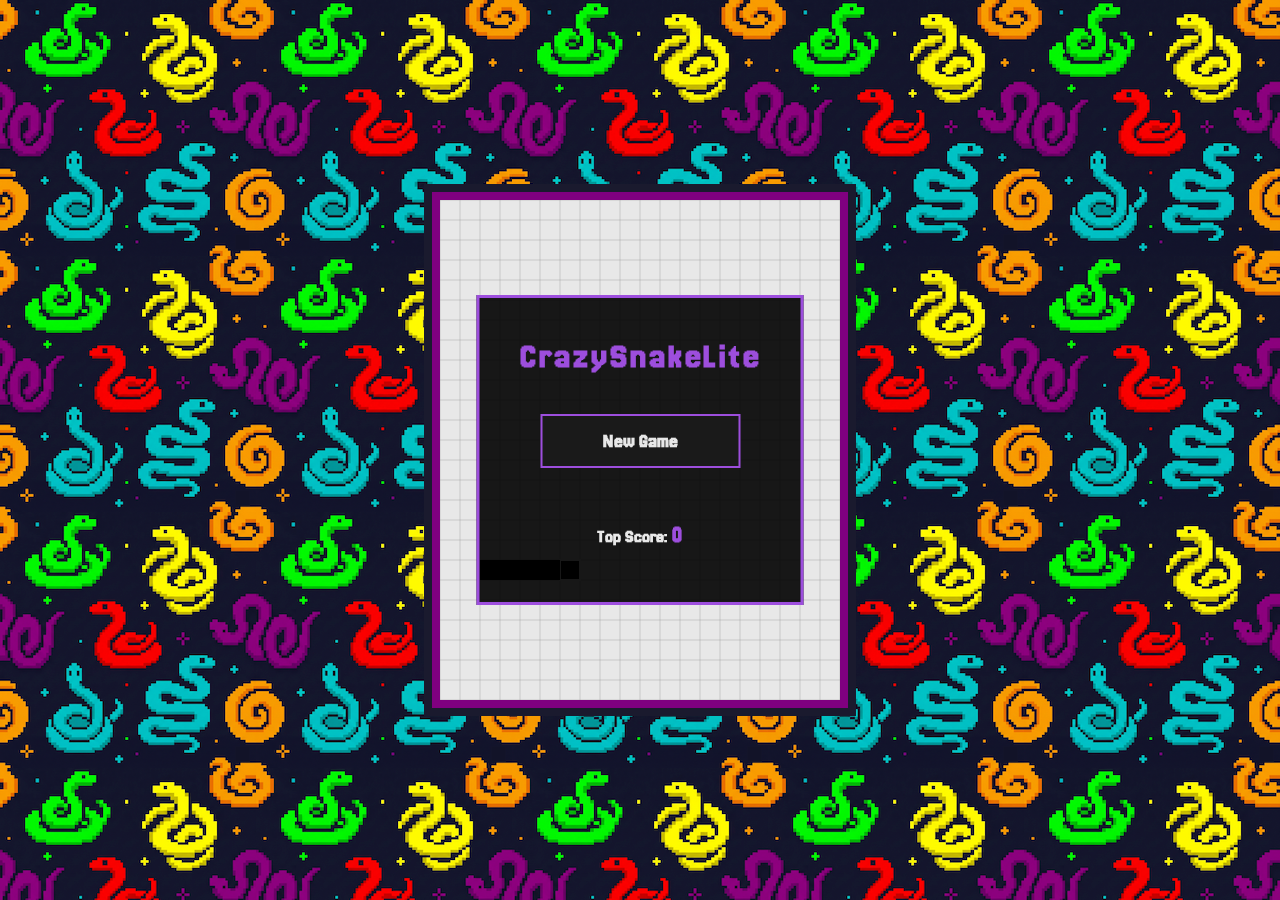
<file: index.html>
<!DOCTYPE html>
<html lang="en">
<head>
  <meta charset="UTF-8">
  <meta name="viewport" content="width=device-width, initial-scale=1.0">
  <title>CrazySnakeLite - Chaotic Snake Game</title>
  <meta name="description" content="Classic Nokia Snake with chaotic twists - 6 food types, phone interruptions, pure chaos!">
  <link rel="stylesheet" href="css/style.css">
</head>
<body>
  <div id="game-container">
    <canvas id="game-canvas"></canvas>

    <!-- Score Display - Story 4.1 -->
    <div id="score-display" class="hidden">Score: 0</div>

    <!-- Main Menu Screen - Story 4.2 -->
    <div id="menu-screen">
      <h1 class="game-title">CrazySnakeLite</h1>
      <button id="new-game-btn" class="menu-button">New Game</button>
      <div id="high-score-display">
        <p>Top Score: <span id="high-score-value">0</span></p>
      </div>
    </div>

    <!-- Game Over Screen -->
    <div id="gameover-screen" class="hidden">
      <h2>GAME OVER!</h2>
      <p class="final-score">Your score: <span id="score-value">0</span></p>
      <p id="new-high-score-indicator" class="new-high-score hidden">*** NEW HIGH SCORE! ***</p>
      <button id="play-again-btn" class="selected">Play Again</button>
      <button id="menu-btn">Menu</button>
    </div>

    <!-- Phone Call Overlay - Story 3.1 -->
    <div id="phone-overlay" class="hidden">
      <div class="phone-screen">
        <p class="call-status">Incoming call...</p>
        <p class="caller-name">Mom</p>
        <button class="end-button">End</button>
      </div>
    </div>

  </div>

  <script type="module" src="js/main.js"></script>
</body>
</html>
</file>
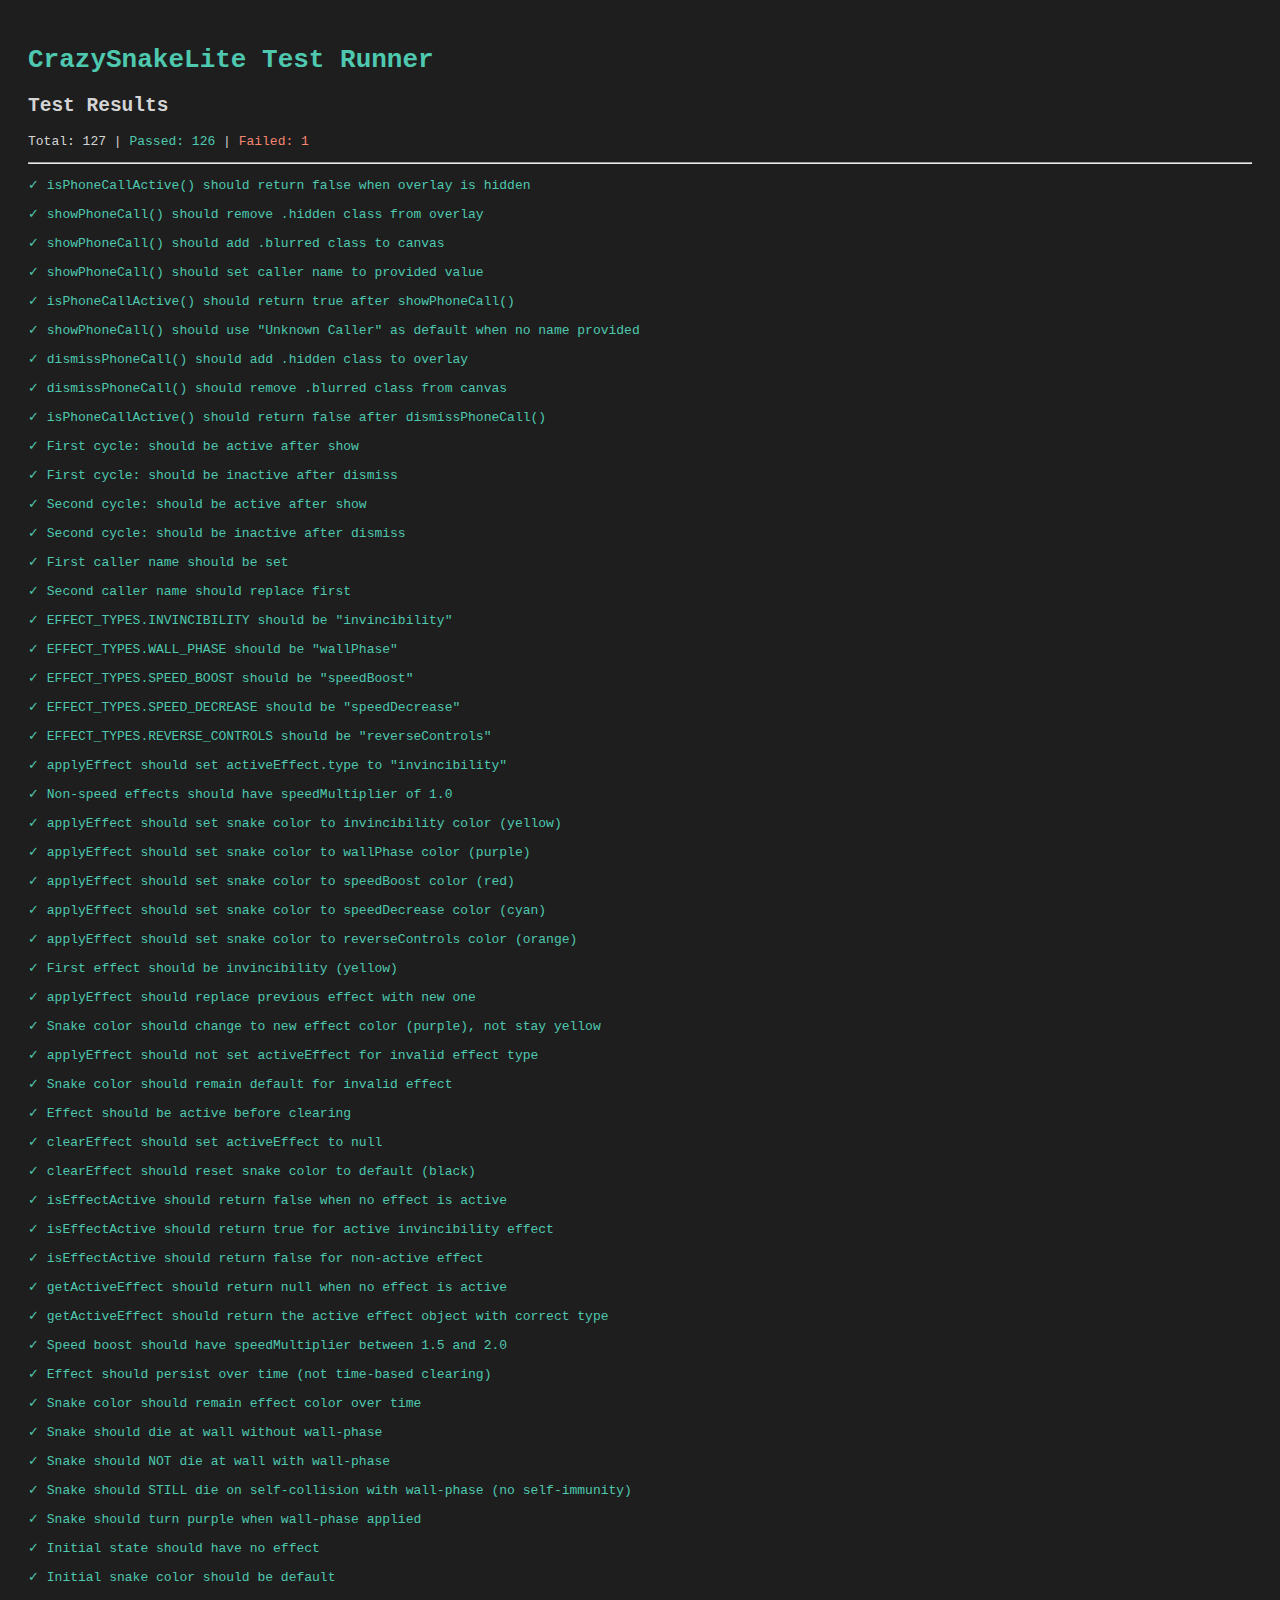
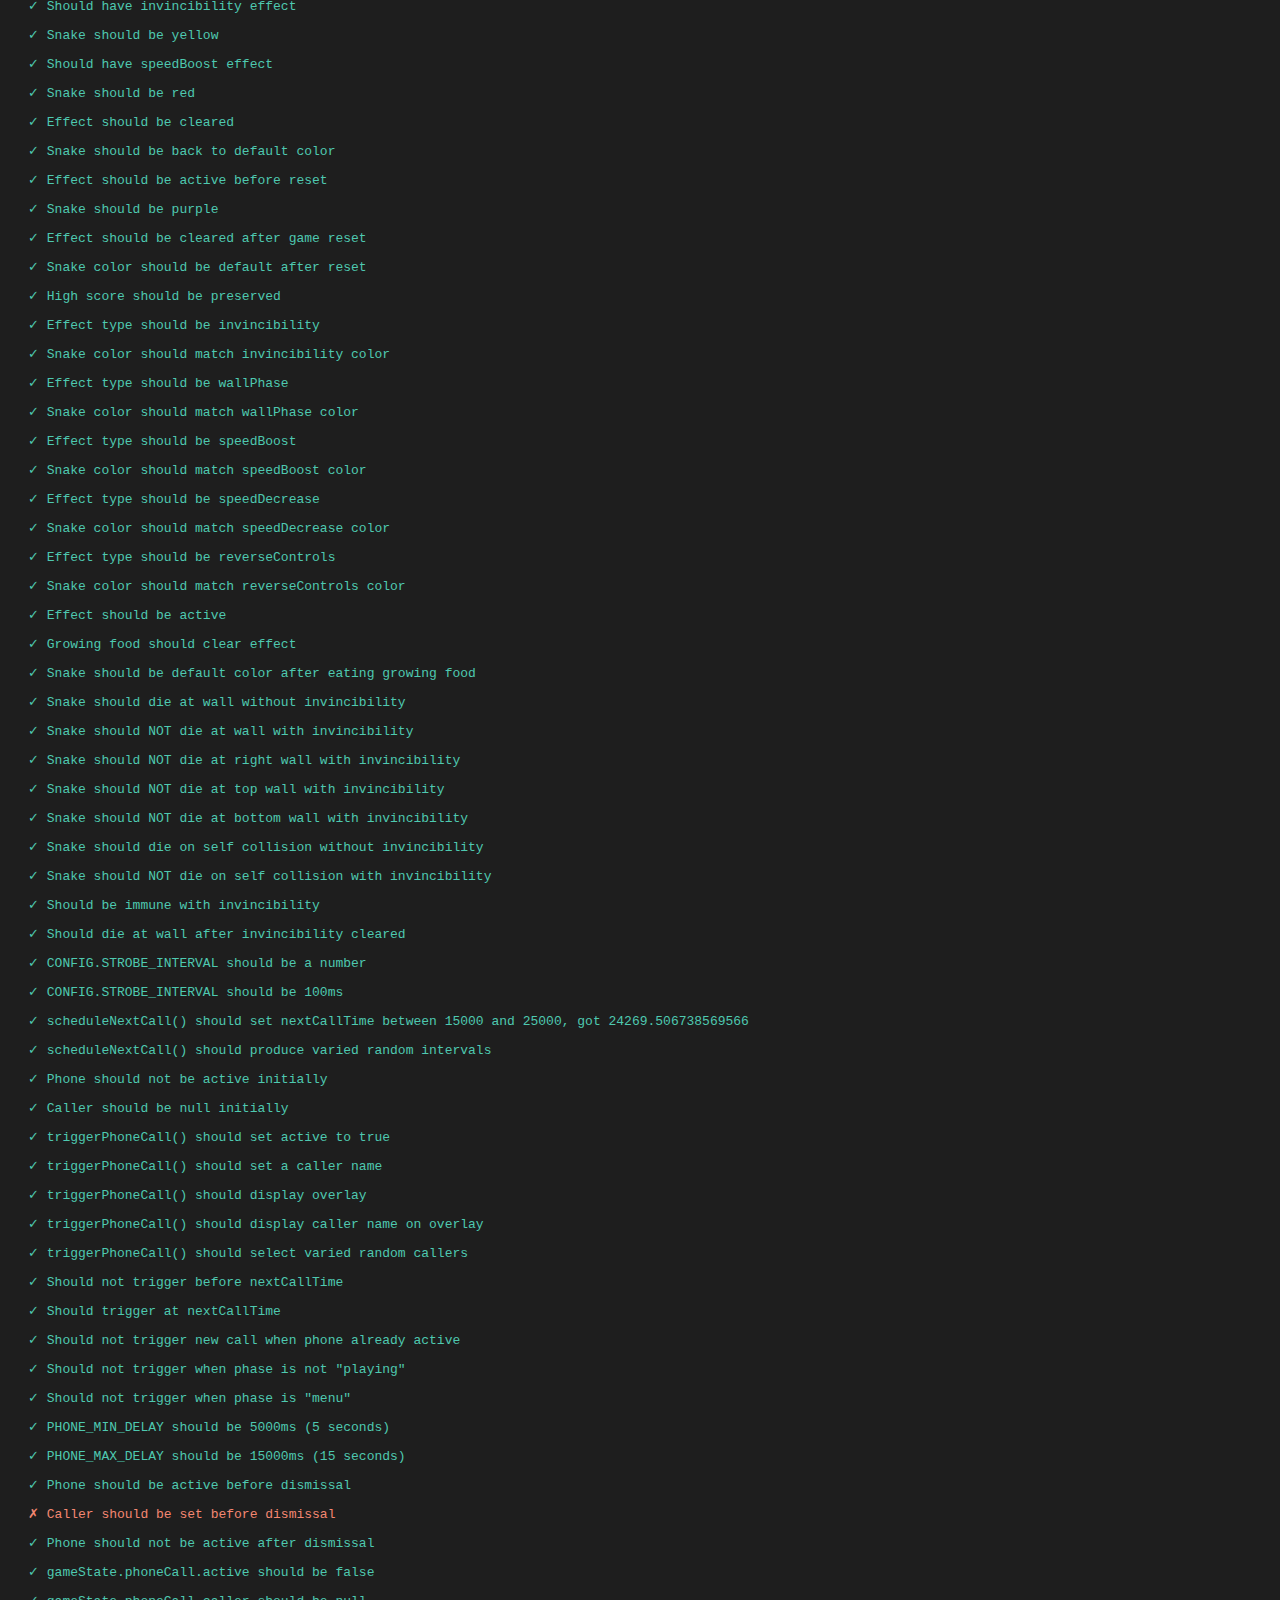
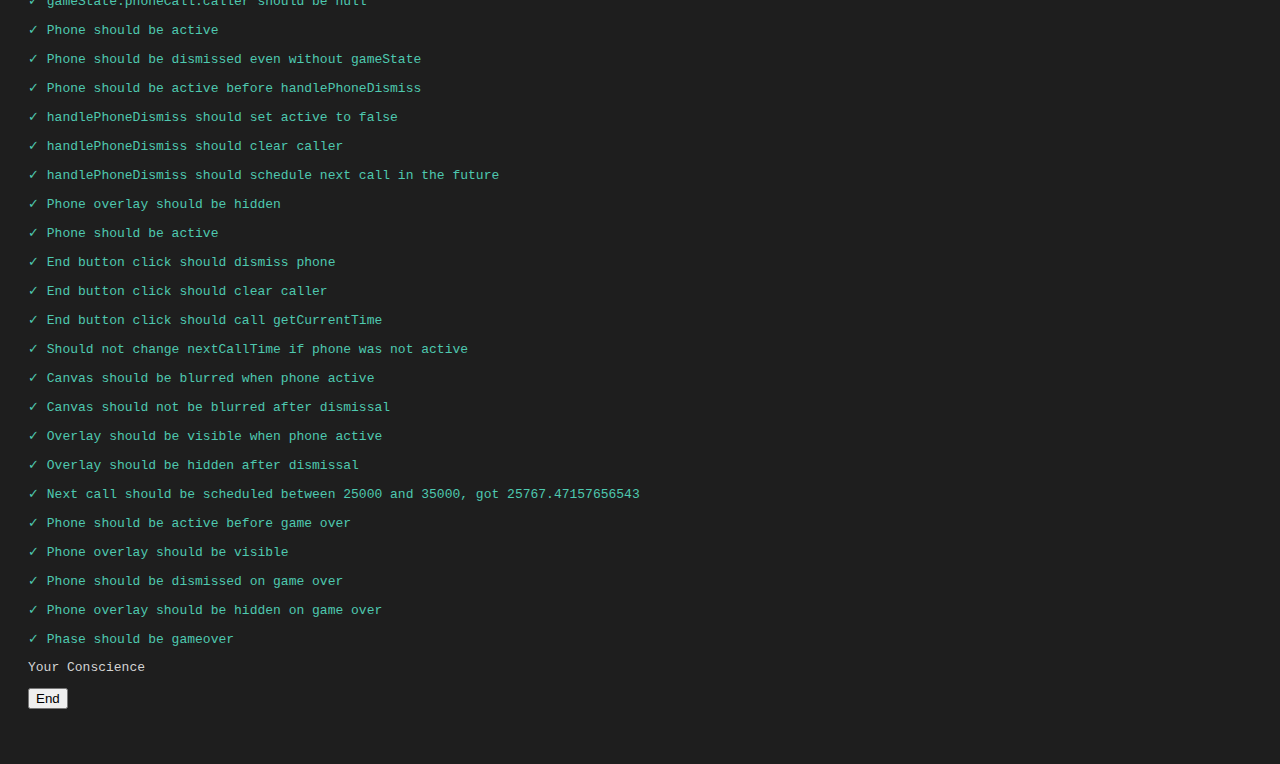
<file: test/index.html>
<!DOCTYPE html>
<html lang="en">
<head>
  <meta charset="UTF-8">
  <meta name="viewport" content="width=device-width, initial-scale=1.0">
  <title>CrazySnakeLite - Test Runner</title>
  <style>
    body {
      font-family: monospace;
      padding: 20px;
      background: #1e1e1e;
      color: #d4d4d4;
    }
    h1 {
      color: #4ec9b0;
    }
    .test-results {
      margin-top: 20px;
    }
    .pass {
      color: #4ec9b0;
    }
    .fail {
      color: #f48771;
    }
  </style>
</head>
<body>
  <h1>CrazySnakeLite Test Runner</h1>
  <div id="test-results" class="test-results">
    <p>Running tests... Check console for details.</p>
  </div>

  <script type="module">
    // Simple test framework
    window.testResults = {
      passed: 0,
      failed: 0,
      tests: []
    };

    window.assert = {
      equal: (actual, expected, message) => {
        if (actual === expected) {
          console.log(`✓ PASS: ${message}`);
          window.testResults.passed++;
          window.testResults.tests.push({ status: 'pass', message });
        } else {
          console.error(`✗ FAIL: ${message}`);
          console.error(`  Expected: ${expected}`);
          console.error(`  Actual: ${actual}`);
          window.testResults.failed++;
          window.testResults.tests.push({ status: 'fail', message });
        }
      },
      notEqual: (actual, expected, message) => {
        if (actual !== expected) {
          console.log(`✓ PASS: ${message}`);
          window.testResults.passed++;
          window.testResults.tests.push({ status: 'pass', message });
        } else {
          console.error(`✗ FAIL: ${message}`);
          console.error(`  Should not equal: ${expected}`);
          window.testResults.failed++;
          window.testResults.tests.push({ status: 'fail', message });
        }
      },
      deepEqual: (actual, expected, message) => {
        const actualStr = JSON.stringify(actual);
        const expectedStr = JSON.stringify(expected);
        if (actualStr === expectedStr) {
          console.log(`✓ PASS: ${message}`);
          window.testResults.passed++;
          window.testResults.tests.push({ status: 'pass', message });
        } else {
          console.error(`✗ FAIL: ${message}`);
          console.error(`  Expected: ${expectedStr}`);
          console.error(`  Actual: ${actualStr}`);
          window.testResults.failed++;
          window.testResults.tests.push({ status: 'fail', message });
        }
      },
      isTrue: (value, message) => {
        if (value === true) {
          console.log(`✓ PASS: ${message}`);
          window.testResults.passed++;
          window.testResults.tests.push({ status: 'pass', message });
        } else {
          console.error(`✗ FAIL: ${message}`);
          console.error(`  Expected: true`);
          console.error(`  Actual: ${value}`);
          window.testResults.failed++;
          window.testResults.tests.push({ status: 'fail', message });
        }
      },
      isFalse: (value, message) => {
        if (value === false) {
          console.log(`✓ PASS: ${message}`);
          window.testResults.passed++;
          window.testResults.tests.push({ status: 'pass', message });
        } else {
          console.error(`✗ FAIL: ${message}`);
          console.error(`  Expected: false`);
          console.error(`  Actual: ${value}`);
          window.testResults.failed++;
          window.testResults.tests.push({ status: 'fail', message });
        }
      },
      isNull: (value, message) => {
        if (value === null) {
          console.log(`✓ PASS: ${message}`);
          window.testResults.passed++;
          window.testResults.tests.push({ status: 'pass', message });
        } else {
          console.error(`✗ FAIL: ${message}`);
          console.error(`  Expected: null`);
          console.error(`  Actual: ${value}`);
          window.testResults.failed++;
          window.testResults.tests.push({ status: 'fail', message });
        }
      }
    };

    window.displayResults = () => {
      const resultsDiv = document.getElementById('test-results');
      const total = window.testResults.passed + window.testResults.failed;

      let html = `<h2>Test Results</h2>`;
      html += `<p>Total: ${total} | <span class="pass">Passed: ${window.testResults.passed}</span> | <span class="fail">Failed: ${window.testResults.failed}</span></p>`;
      html += `<hr>`;

      window.testResults.tests.forEach(test => {
        const className = test.status === 'pass' ? 'pass' : 'fail';
        const symbol = test.status === 'pass' ? '✓' : '✗';
        html += `<p class="${className}">${symbol} ${test.message}</p>`;
      });

      resultsDiv.innerHTML = html;
    };

    // Import and run all test files
    Promise.all([
      import('./effects.test.js'),
      import('./integration.test.js'),
      import('./invincibility.test.js'),
      import('./wallphase.test.js'),
      import('./phone.test.js'),
      import('./phone-timing.test.js'),
      import('./phone-dismissal.test.js')
    ]).then(() => {
      window.displayResults();
    }).catch(err => {
      console.error('Test import failed:', err);
      document.getElementById('test-results').innerHTML =
        `<p class="fail">Test import failed: ${err.message}</p>`;
    });
  </script>
</body>
</html>
</file>
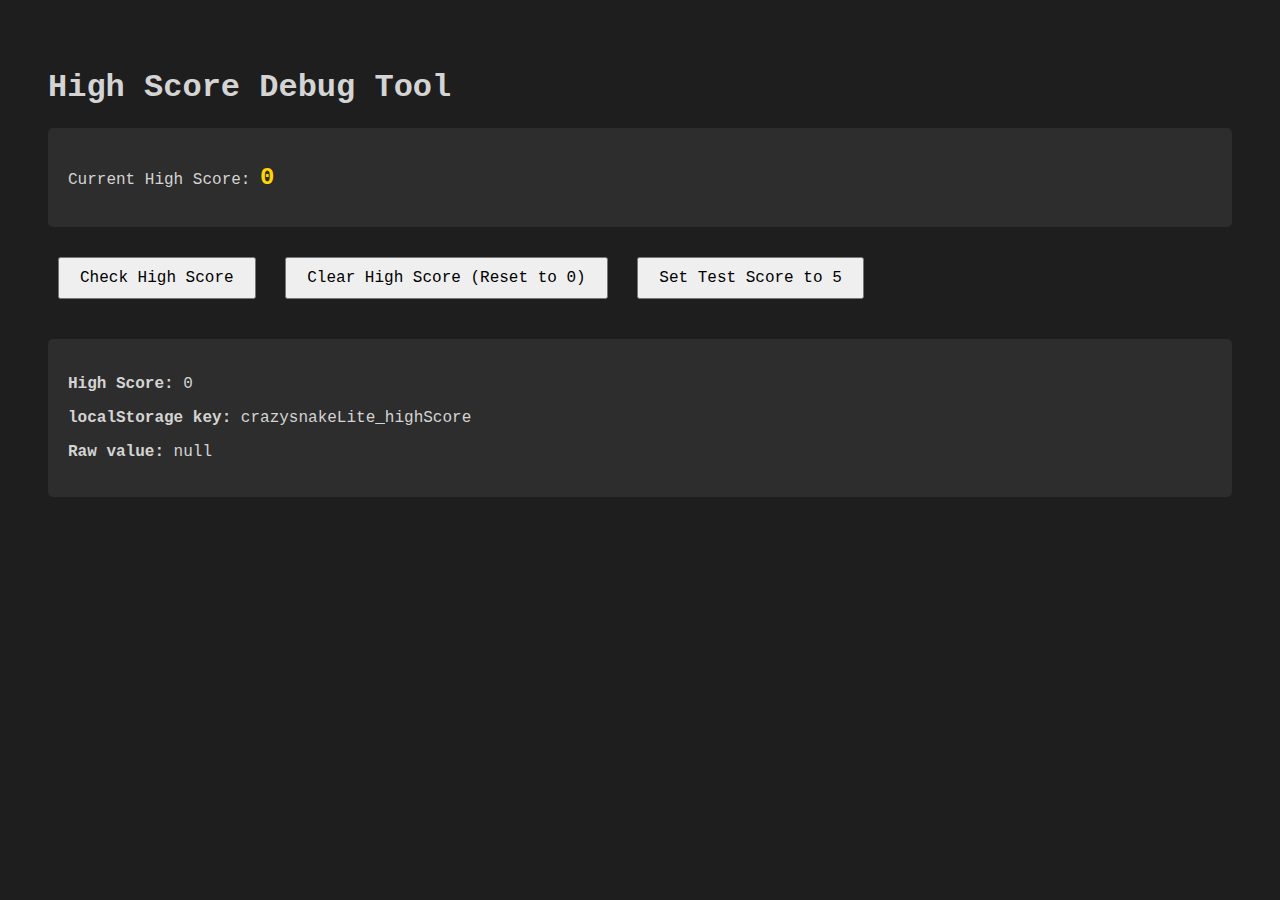
<file: test-high-score.html>
<!DOCTYPE html>
<html lang="en">
<head>
  <meta charset="UTF-8">
  <title>High Score Debug Tool</title>
  <style>
    body {
      font-family: 'Courier New', monospace;
      padding: 40px;
      background: #1e1e1e;
      color: #d4d4d4;
    }
    button {
      font-family: 'Courier New', monospace;
      padding: 10px 20px;
      margin: 10px;
      cursor: pointer;
      font-size: 16px;
    }
    .info {
      background: #2d2d2d;
      padding: 20px;
      margin: 20px 0;
      border-radius: 5px;
    }
    .high-score {
      color: #FFD700;
      font-size: 24px;
      font-weight: bold;
    }
  </style>
</head>
<body>
  <h1>High Score Debug Tool</h1>

  <div class="info">
    <p>Current High Score: <span id="current-score" class="high-score">Loading...</span></p>
  </div>

  <button onclick="checkHighScore()">Check High Score</button>
  <button onclick="clearHighScore()">Clear High Score (Reset to 0)</button>
  <button onclick="setTestScore()">Set Test Score to 5</button>

  <div id="output" class="info" style="margin-top: 30px;"></div>

  <script type="module">
    import { loadHighScore, saveHighScore } from './js/storage.js';

    window.checkHighScore = function() {
      const score = loadHighScore();
      document.getElementById('current-score').textContent = score;
      document.getElementById('output').innerHTML = `
        <p><strong>High Score:</strong> ${score}</p>
        <p><strong>localStorage key:</strong> crazysnakeLite_highScore</p>
        <p><strong>Raw value:</strong> ${localStorage.getItem('crazysnakeLite_highScore') || 'null'}</p>
      `;
    };

    window.clearHighScore = function() {
      localStorage.removeItem('crazysnakeLite_highScore');
      document.getElementById('current-score').textContent = '0';
      document.getElementById('output').innerHTML = `
        <p style="color: #00FF00;"><strong>✅ High score cleared!</strong></p>
        <p>Now play the game and beat score 0 to see the "New High Score!" indicator.</p>
      `;
      console.log('[Debug] High score cleared');
    };

    window.setTestScore = function() {
      saveHighScore(5);
      document.getElementById('current-score').textContent = '5';
      document.getElementById('output').innerHTML = `
        <p style="color: #00FF00;"><strong>✅ High score set to 5</strong></p>
        <p>Now play the game and get score 6 or higher to see the indicator.</p>
      `;
      console.log('[Debug] High score set to 5');
    };

    // Auto-check on load
    window.checkHighScore();
  </script>
</body>
</html>
</file>
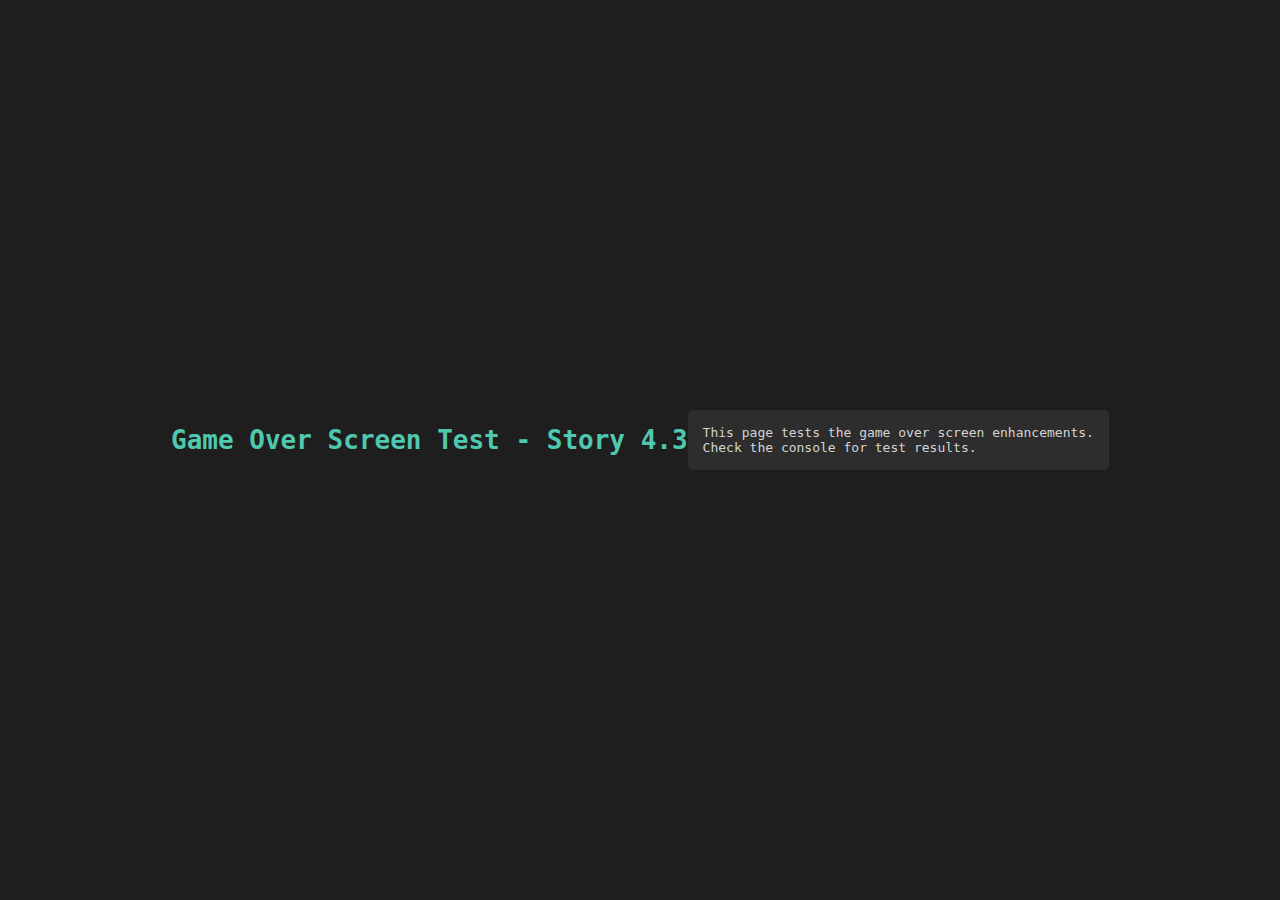
<file: test/gameover-test-page.html>
<!DOCTYPE html>
<html lang="en">
<head>
  <meta charset="UTF-8">
  <meta name="viewport" content="width=device-width, initial-scale=1.0">
  <title>Game Over Screen Test - Story 4.3</title>
  <link rel="stylesheet" href="../css/style.css">
  <style>
    body {
      font-family: monospace;
      padding: 20px;
      background: #1e1e1e;
      color: #d4d4d4;
    }
    h1 {
      color: #4ec9b0;
      margin-bottom: 20px;
    }
    .test-info {
      background: #2d2d2d;
      padding: 15px;
      margin-bottom: 20px;
      border-radius: 5px;
    }
  </style>
</head>
<body>
  <h1>Game Over Screen Test - Story 4.3</h1>

  <div class="test-info">
    <p>This page tests the game over screen enhancements.</p>
    <p>Check the console for test results.</p>
  </div>

  <!-- Include game over elements for testing -->
  <div id="game-container">
    <div id="gameover-screen" class="hidden">
      <h2>GAME OVER!</h2>
      <p class="final-score">Your score: <span id="score-value">0</span></p>
      <p id="new-high-score-indicator" class="new-high-score hidden">🎉 New High Score! 🎉</p>
      <button id="play-again-btn" class="selected">Play Again</button>
      <button id="menu-btn">Menu</button>
    </div>
  </div>

  <script type="module" src="./gameover.test.js"></script>
</body>
</html>
</file>
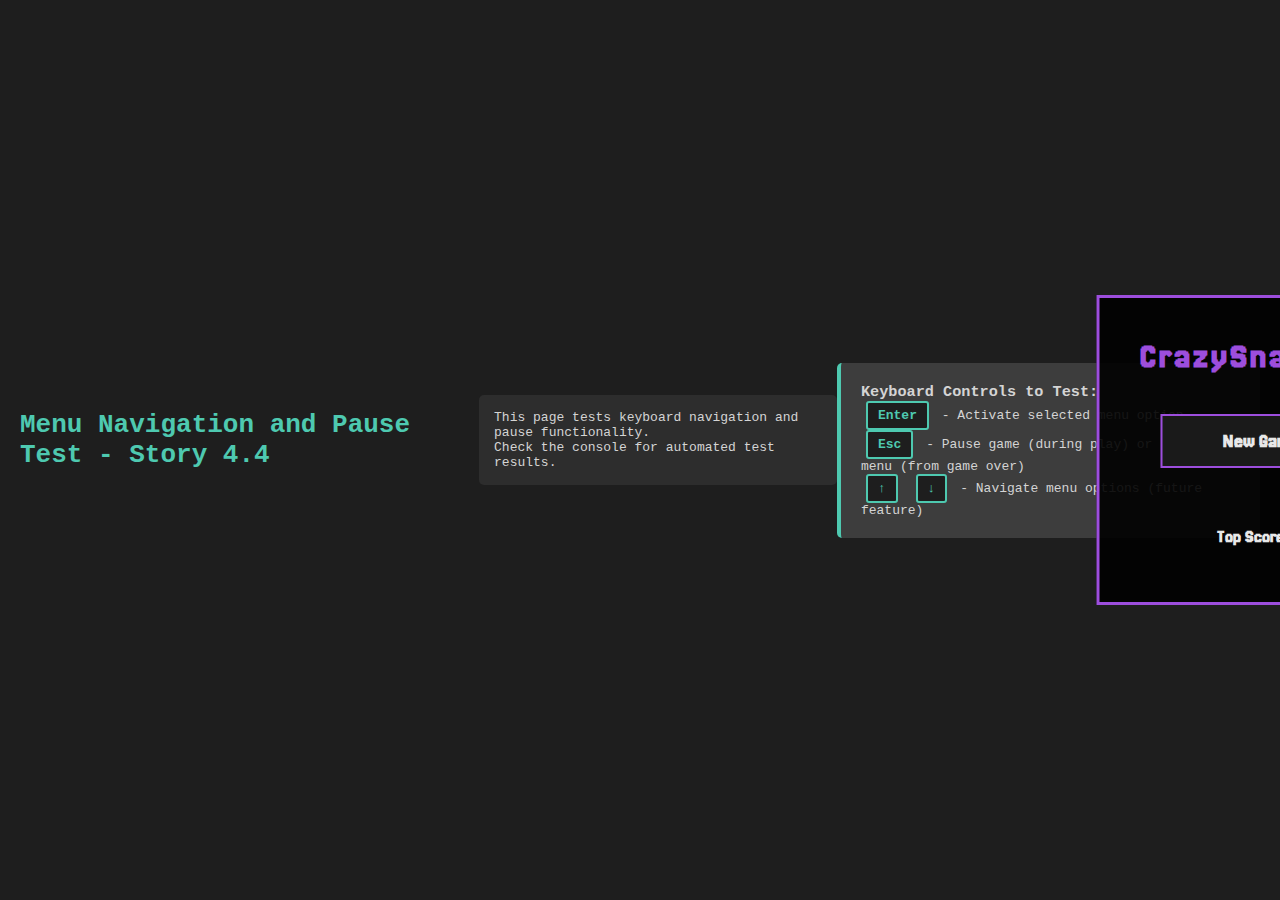
<file: test/menu-navigation-test-page.html>
<!DOCTYPE html>
<html lang="en">
<head>
  <meta charset="UTF-8">
  <meta name="viewport" content="width=device-width, initial-scale=1.0">
  <title>Menu Navigation Test - Story 4.4</title>
  <link rel="stylesheet" href="../css/style.css">
  <style>
    body {
      font-family: monospace;
      padding: 20px;
      background: #1e1e1e;
      color: #d4d4d4;
    }
    h1 {
      color: #4ec9b0;
      margin-bottom: 20px;
    }
    .test-info {
      background: #2d2d2d;
      padding: 15px;
      margin-bottom: 20px;
      border-radius: 5px;
    }
    .keyboard-hint {
      background: #3d3d3d;
      padding: 20px;
      margin: 20px 0;
      border-radius: 5px;
      border-left: 4px solid #4ec9b0;
    }
    .key {
      display: inline-block;
      background: #1e1e1e;
      border: 2px solid #4ec9b0;
      padding: 5px 10px;
      margin: 0 5px;
      border-radius: 3px;
      font-weight: bold;
      color: #4ec9b0;
    }
  </style>
</head>
<body>
  <h1>Menu Navigation and Pause Test - Story 4.4</h1>

  <div class="test-info">
    <p>This page tests keyboard navigation and pause functionality.</p>
    <p>Check the console for automated test results.</p>
  </div>

  <div class="keyboard-hint">
    <h3>Keyboard Controls to Test:</h3>
    <p><span class="key">Enter</span> - Activate selected menu option</p>
    <p><span class="key">Esc</span> - Pause game (during play) or return to menu (from game over)</p>
    <p><span class="key">↑</span> <span class="key">↓</span> - Navigate menu options (future feature)</p>
  </div>

  <!-- Include menu elements for testing -->
  <div id="game-container">
    <div id="menu-screen">
      <h1 class="game-title">CrazySnakeLite</h1>
      <button id="new-game-btn" class="menu-button">New Game</button>
      <div id="high-score-display">
        <p>Top Score: <span id="high-score-value">0</span></p>
      </div>
    </div>

    <div id="gameover-screen" class="hidden">
      <h2>GAME OVER!</h2>
      <p class="final-score">Your score: <span id="score-value">0</span></p>
      <button id="play-again-btn" class="selected">Play Again</button>
      <button id="menu-btn">Menu</button>
    </div>
  </div>

  <script type="module" src="./menu-navigation.test.js"></script>
</body>
</html>
</file>
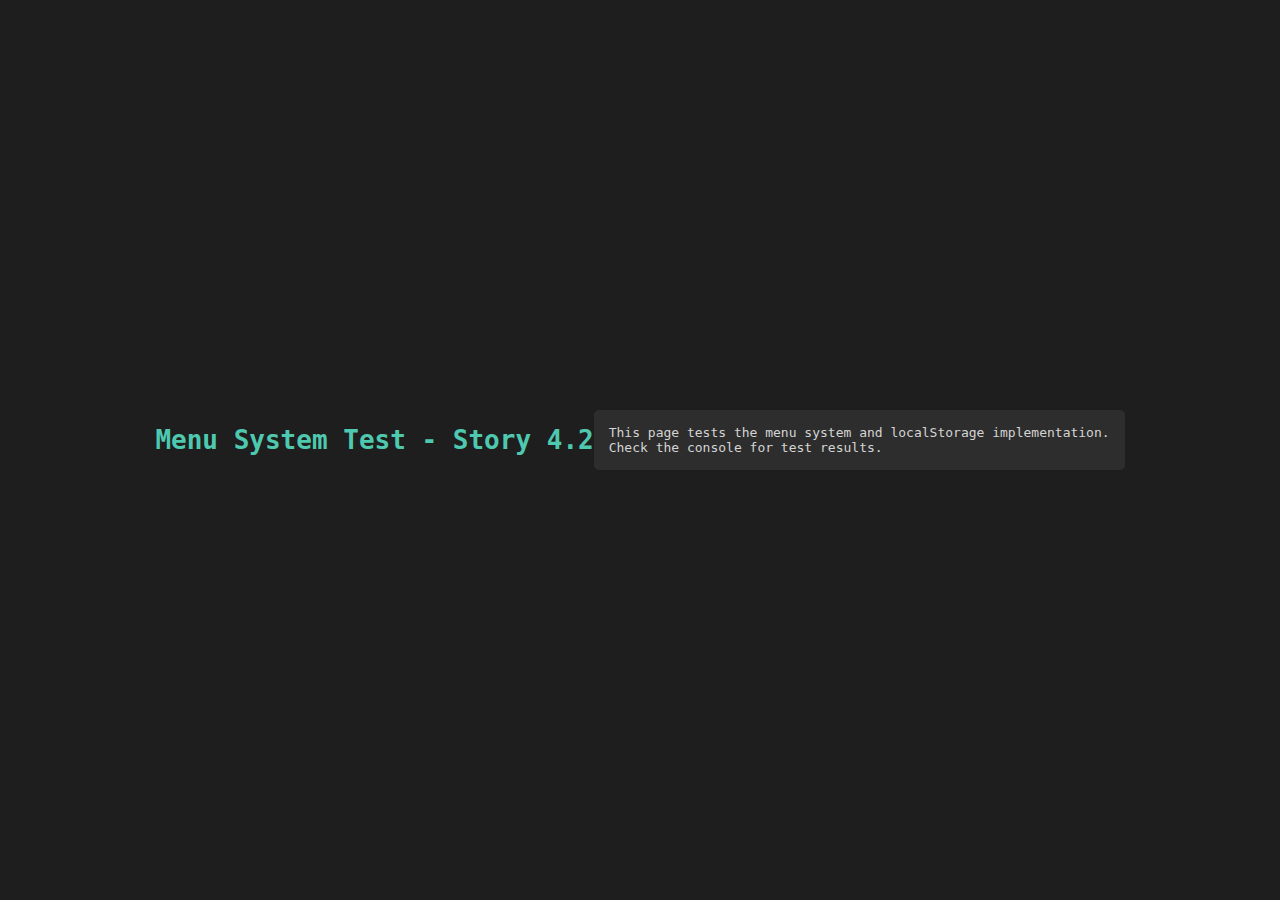
<file: test/menu-test-page.html>
<!DOCTYPE html>
<html lang="en">
<head>
  <meta charset="UTF-8">
  <meta name="viewport" content="width=device-width, initial-scale=1.0">
  <title>Menu System Test - Story 4.2</title>
  <link rel="stylesheet" href="../css/style.css">
  <style>
    body {
      font-family: monospace;
      padding: 20px;
      background: #1e1e1e;
      color: #d4d4d4;
    }
    h1 {
      color: #4ec9b0;
      margin-bottom: 20px;
    }
    .test-info {
      background: #2d2d2d;
      padding: 15px;
      margin-bottom: 20px;
      border-radius: 5px;
    }
  </style>
</head>
<body>
  <h1>Menu System Test - Story 4.2</h1>

  <div class="test-info">
    <p>This page tests the menu system and localStorage implementation.</p>
    <p>Check the console for test results.</p>
  </div>

  <!-- Include menu elements for testing -->
  <div id="game-container">
    <div id="menu-screen" class="hidden">
      <h1 class="game-title">CrazySnakeLite</h1>
      <button id="new-game-btn" class="menu-button">New Game</button>
      <div id="high-score-display">
        <p>Top Score: <span id="high-score-value">0</span></p>
      </div>
    </div>
  </div>

  <script type="module" src="./menu.test.js"></script>
</body>
</html>
</file>
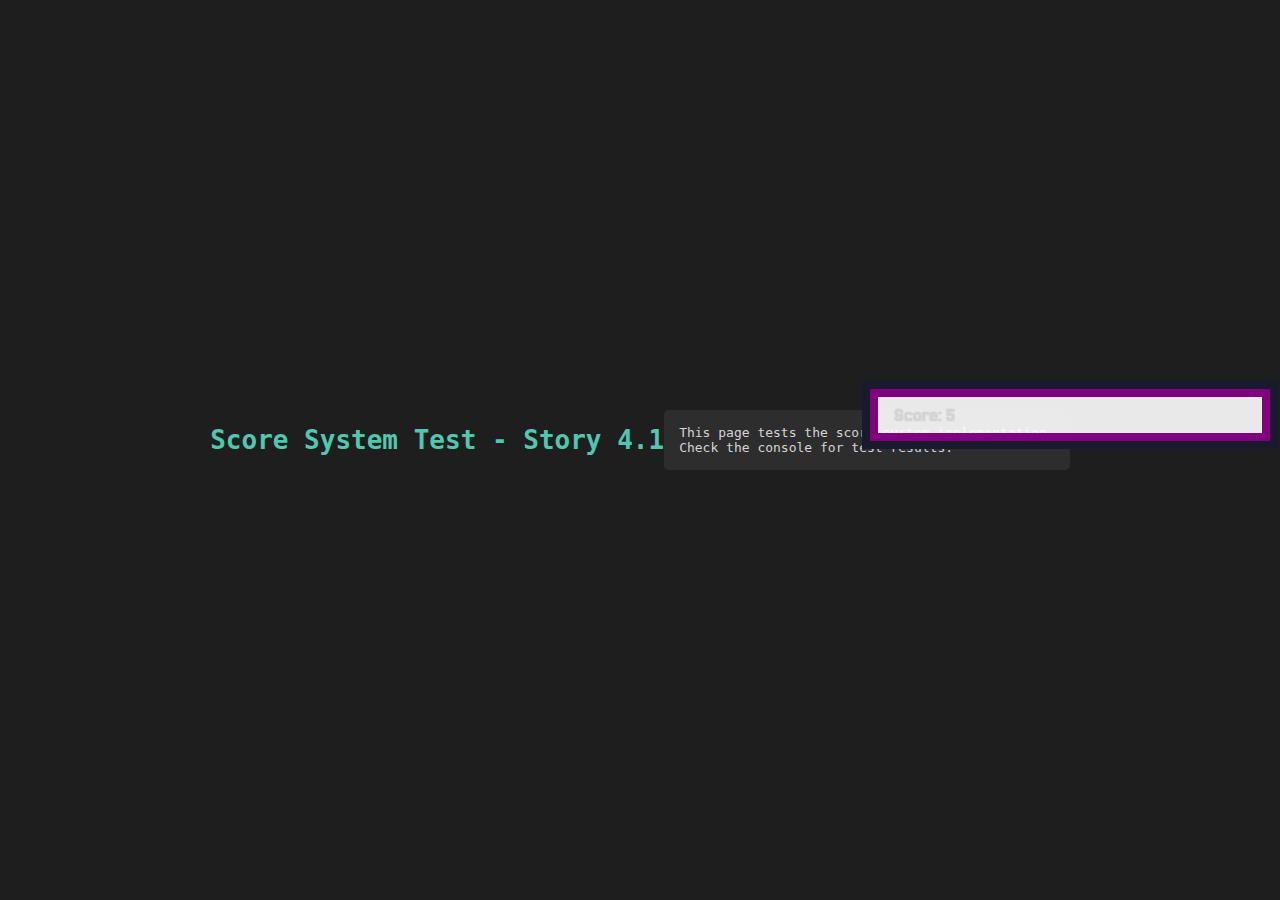
<file: test/score-test-page.html>
<!DOCTYPE html>
<html lang="en">
<head>
  <meta charset="UTF-8">
  <meta name="viewport" content="width=device-width, initial-scale=1.0">
  <title>Score System Test - Story 4.1</title>
  <link rel="stylesheet" href="../css/style.css">
  <style>
    body {
      font-family: monospace;
      padding: 20px;
      background: #1e1e1e;
      color: #d4d4d4;
    }
    h1 {
      color: #4ec9b0;
      margin-bottom: 20px;
    }
    .test-info {
      background: #2d2d2d;
      padding: 15px;
      margin-bottom: 20px;
      border-radius: 5px;
    }
  </style>
</head>
<body>
  <h1>Score System Test - Story 4.1</h1>

  <div class="test-info">
    <p>This page tests the score system implementation.</p>
    <p>Check the console for test results.</p>
  </div>

  <!-- Include score display element for testing -->
  <div id="game-container">
    <div id="score-display">Score: 5</div>
  </div>

  <script type="module" src="./score.test.js"></script>
</body>
</html>
</file>
<file: css/style.css>
/* CrazySnakeLite - Retro Snake Game Styles */

/* Jersey_20 Font - Story 5-1 */
@font-face {
  font-family: 'Jersey20';
  src: url('../assets/Jersey_20/Jersey20-Regular.ttf') format('truetype');
  font-weight: normal;
  font-style: normal;
}

/* Reset and base styles */
* {
  margin: 0;
  padding: 0;
  box-sizing: border-box;
}

body {
  margin: 0;
  overflow: hidden;
  background-image: url('../assets/Background08_256x256.png');
  background-repeat: repeat;
  min-height: 100vh;
  display: flex;
  justify-content: center;
  align-items: center;
  font-family: 'Jersey20', 'Courier New', monospace;
}

/* Game container - centers the canvas */
#game-container {
  position: relative;
  display: flex;
  justify-content: center;
  align-items: center;
}

/* Canvas styling with retro neon aesthetic */
#game-canvas {
  display: block;
  background-color: #E8E8E8;
  border: 8px solid #800080;  /* Story 5-8: Matches wall phase food for UX association */
  box-shadow: 0 0 0 8px #1A1A2E;  /* 4px light purple outer border */
}

/* Score Display - Story 5-2: Dual Score Layout */
#score-display {
  position: absolute;
  top: -61px;
  left: 50%;
  transform: translateX(-50%);
  font-family: 'Jersey20', 'Courier New', monospace;
  font-size: 20px;
  font-weight: bold;
  background: rgba(255, 255, 255, 0.9);
  padding: 8px 16px;
  border: 8px solid #800080;
  box-shadow: 0 0 0 8px #1A1A2E;
  border-radius: 0;
  z-index: 100;
  pointer-events: none;
  display: flex;
  gap: 40px;
  min-width: 400px;
  justify-content: space-between;
}

#current-score {
  color: #000000;
  text-align: left;
}

#top-score {
  color: #9D4EDD;
  text-align: right;
}

#score-display.hidden {
  display: none;
}

/* Main Menu Screen - Matches Game Over styling */
#menu-screen {
  position: absolute;
  top: 50%;
  left: 50%;
  transform: translate(-50%, -50%);
  text-align: center;
  background-color: rgba(0, 0, 0, 0.9);
  padding: 40px;
  border: 3px solid #9D4EDD;
  border-radius: 0;
  box-shadow: none;
  z-index: 200;
  min-width: 300px;
}

#menu-screen.hidden {
  display: none;
}

.game-title {
  font-family: 'Jersey20', 'Courier New', monospace;
  font-size: 36px;
  font-weight: bold;
  color: #9D4EDD;
  text-shadow: none;
  margin: 0 0 30px 0;
  letter-spacing: 2px;
}

.menu-button {
  font-family: 'Jersey20', 'Courier New', monospace;
  font-size: 20px;
  font-weight: bold;
  padding: 15px 40px;
  margin: 10px;
  cursor: pointer;
  border: 2px solid #9D4EDD;
  border-radius: 0;
  background-color: #1a1a1a;
  color: #E8E8E8;
  transition: all 0.2s;
  min-width: 200px;
}

.menu-button:hover {
  background-color: #9D4EDD;
  color: #000000;
  transform: scale(1.05);
  box-shadow: none;
}

.menu-button:active {
  background: #00AA00;
  transform: scale(0.98);
}

#high-score-display {
  font-family: 'Jersey20', 'Courier New', monospace;
  font-size: 18px;
  color: #E8E8E8;
  margin-top: 30px;
  padding: 15px;
  background: transparent;
  border: none;
  border-radius: 0;
}

#high-score-display p {
  margin: 0;
  font-weight: bold;
}

#high-score-value {
  color: #9D4EDD;
  font-size: 24px;
  font-weight: bold;
}

/* Game Over Screen */
#gameover-screen {
  position: absolute;
  top: 50%;
  left: 50%;
  transform: translate(-50%, -50%);
  background-color: rgba(0, 0, 0, 0.9);
  border: 3px solid #9D4EDD;
  border-radius: 0;
  box-shadow: none;
  padding: 30px;
  text-align: center;
  font-family: 'Jersey20', 'Courier New', monospace;
  color: #E8E8E8;
  z-index: 150;  /* Between score (100) and menu (200) */
}

#gameover-screen.hidden {
  display: none;
}

#gameover-screen h2 {
  font-size: 32px;
  margin: 0 0 20px 0;
  color: #9D4EDD;
  text-shadow: none;
  letter-spacing: 2px;
}

#gameover-screen .final-score {
  font-size: 18px;
  margin: 0 0 15px 0;
  color: #E8E8E8;
}

#gameover-screen .new-high-score {
  font-size: 20px;
  font-weight: bold;
  margin: 0 0 20px 0;
  color: #FFD700;
  text-shadow: none;
  animation: none;
}

#gameover-screen .new-high-score.hidden {
  display: none;
}


#gameover-screen button {
  display: block;
  width: 200px;
  margin: 10px auto;
  padding: 12px;
  font-family: 'Jersey20', 'Courier New', monospace;
  font-size: 16px;
  font-weight: bold;
  background-color: #1a1a1a;
  color: #E8E8E8;
  border: 2px solid #9D4EDD;
  border-radius: 0;
  cursor: pointer;
  transition: all 0.2s;
}

#gameover-screen button:hover {
  background-color: #9D4EDD;
  color: #000000;
}

#gameover-screen button.selected {
  background-color: #9D4EDD;
  color: #000000;
  box-shadow: none;
}

/* Phone Call Overlay - Story 3.1 */
#phone-overlay {
  position: fixed;
  top: 0;
  left: 0;
  width: 100vw;
  height: 100vh;
  background: rgba(0, 0, 0, 0.8);
  display: flex;
  align-items: center;
  justify-content: center;
  z-index: 1000;
}

#phone-overlay.hidden {
  display: none;
}

.phone-screen {
  background: #C0C0C0;  /* Grey Nokia background */
  border: 4px solid #000000;  /* Black border */
  border-radius: 0;
  padding: 40px 30px;
  text-align: center;
  min-width: 280px;
  max-width: 90vw;
  box-shadow: none;
}

.call-status {
  font-family: 'Jersey20', 'Courier New', monospace;
  font-size: 14px;
  color: #333333;
  margin: 0 0 10px 0;
  text-transform: uppercase;
  letter-spacing: 1px;
  animation: none;
}

.caller-name {
  font-family: 'Jersey20', 'Courier New', monospace;
  font-size: 24px;
  color: #000000;  /* Black text */
  margin: 0 0 15px 0;
  font-weight: bold;
  text-transform: uppercase;
}

.call-instructions {
  font-family: 'Jersey20', 'Courier New', monospace;
  font-size: 12px;
  color: #333333;
  margin: 0 0 20px 0;
  text-align: center;
}


.end-button {
  font-family: 'Jersey20', 'Courier New', monospace;
  font-size: 18px;
  color: #000000;
  background: #A0A0A0;  /* Slightly darker grey */
  border: 3px solid #000000;
  border-radius: 0;
  padding: 12px 40px;
  cursor: pointer;
  min-width: 44px;  /* Minimum touch target */
  min-height: 44px;  /* Minimum touch target */
  transition: background 0.2s;
}

.end-button:hover {
  background: #808080;  /* Darker on hover */
}

.end-button:active {
  background: #606060;  /* Even darker on click */
}

/* Blur effect for game canvas */
#game-canvas.blurred {
  filter: blur(4px);
  transition: filter 0.2s;
}

/* Mobile responsive adjustments */
@media (max-width: 768px) {
  #score-display {
    font-size: 16px;
    padding: 6px 12px;
    gap: 20px;
    min-width: 320px;
  }

  #menu-screen {
    padding: 30px 20px;
    min-width: 260px;
  }

  .game-title {
    font-size: 28px;
    margin-bottom: 20px;
  }

  .menu-button {
    font-size: 18px;
    padding: 12px 30px;
    min-width: 180px;
  }

  #high-score-display {
    font-size: 16px;
    padding: 12px;
    margin-top: 20px;
  }

  #high-score-value {
    font-size: 20px;
  }

  .phone-screen {
    min-width: 240px;
    padding: 30px 20px;
  }

  .caller-name {
    font-size: 20px;
    margin-bottom: 20px;
  }

  .end-button {
    font-size: 16px;
    padding: 14px 30px;  /* Larger touch target on mobile */
  }
}
</file>
